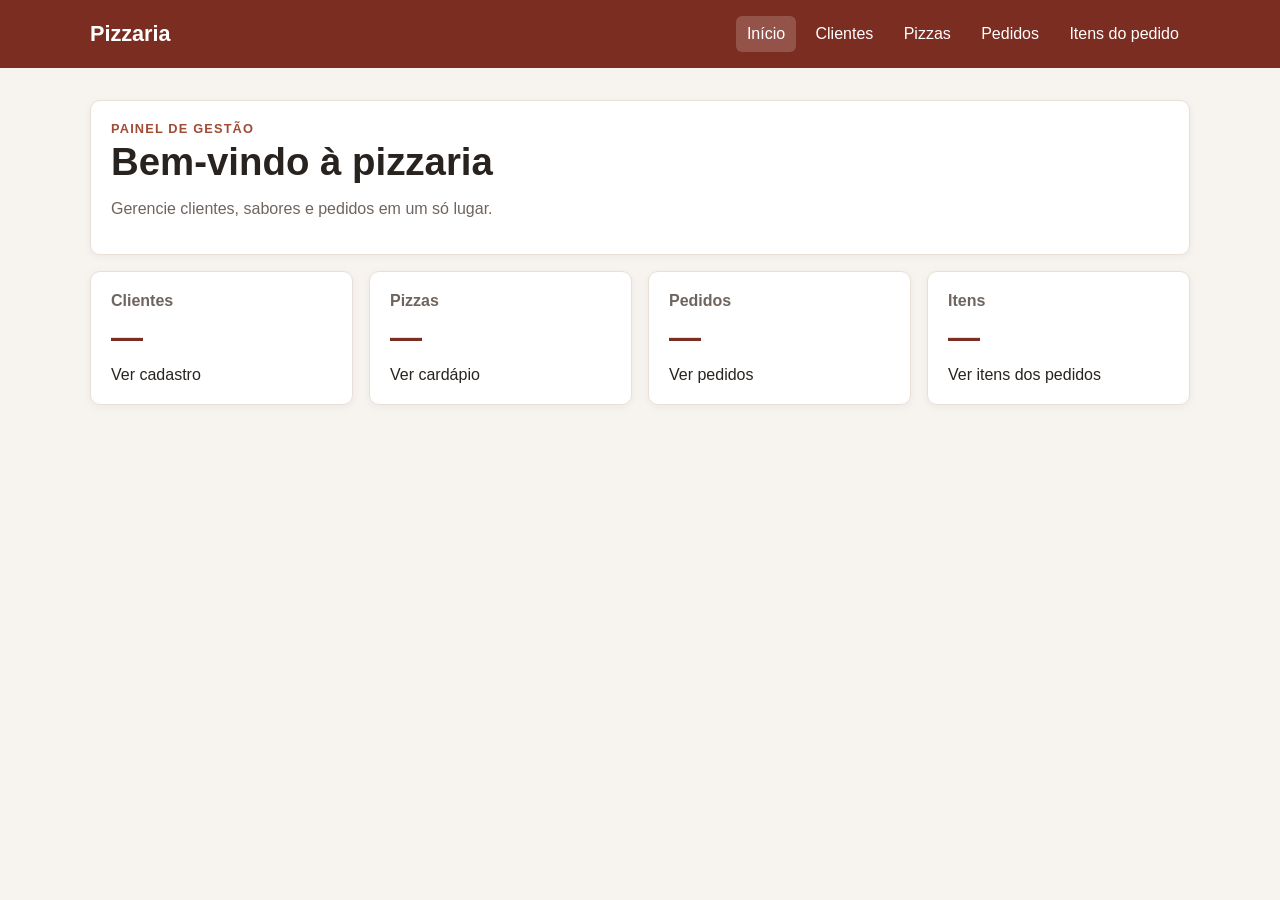
<file: index.html>
<!DOCTYPE html>
<html lang="pt-BR">
<head>
    <meta charset="UTF-8">
    <meta name="viewport" content="width=device-width, initial-scale=1">
    <title>Pizzaria</title>
</head>
<body onload="window.location.href = 'web/home.html'">

</body>
</html>
</file>
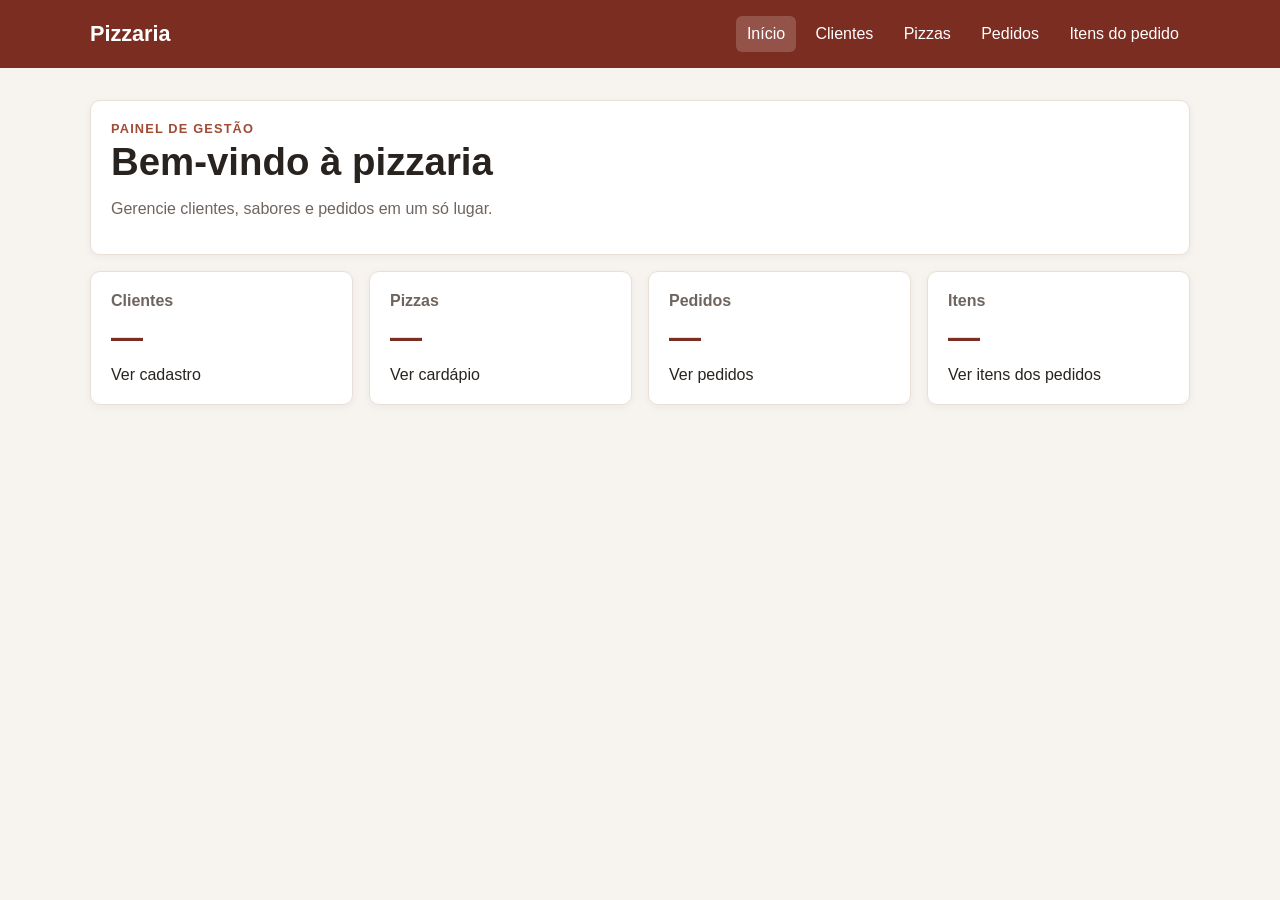
<file: web/index.html>
<!DOCTYPE html>
<html lang="pt-BR">
<head>
    <meta charset="UTF-8">
    <meta name="viewport" content="width=device-width, initial-scale=1">

    <title>Pizzaria</title>
</head>

<body onload="window.location.href = 'home.html'">
    <p>Abrindo o painel da <a href="home.html">pizzaria</a>...</p>
</body>
</html>
</file>
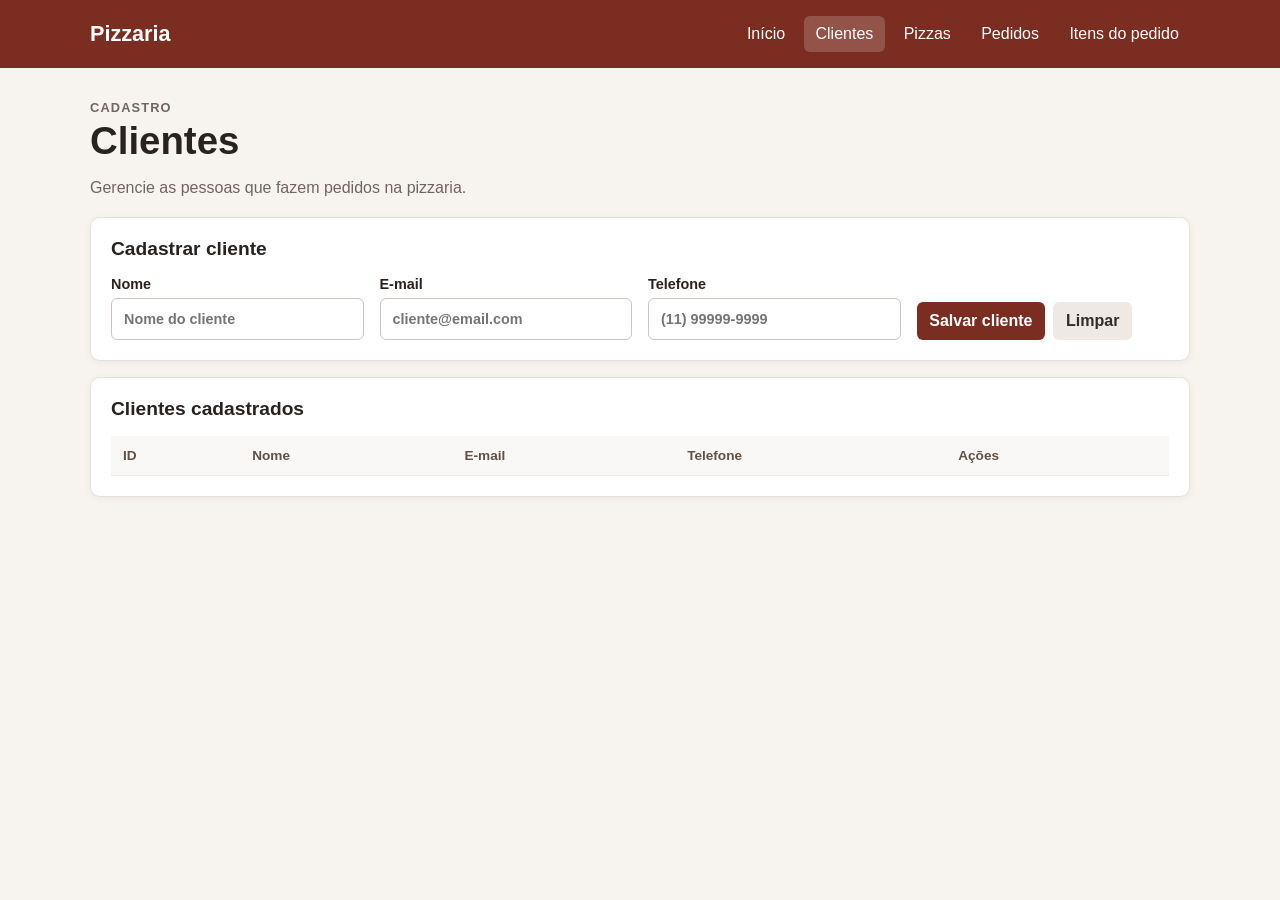
<file: web/clientes.html>
<!DOCTYPE html>
<html lang="pt-BR">
<head>
    <meta charset="UTF-8">
    <meta name="viewport" content="width=device-width, initial-scale=1">

    <title>Clientes | Pizzaria</title>

    <link rel="stylesheet" href="style.css">
</head>

<body data-page="clientes">

    <header class="site-header">
        <a class="brand" href="home.html">Pizzaria</a>

        <nav aria-label="Navegação principal">
            <a href="home.html">Início</a>
            <a href="clientes.html" aria-current="page">Clientes</a>
            <a href="pizzas.html">Pizzas</a>
            <a href="pedidos.html">Pedidos</a>
            <a href="itens.html">Itens do pedido</a>
        </nav>
    </header>

    <main>

        <section class="page-heading">
            <p class="eyebrow">Cadastro</p>
            <h1>Clientes</h1>
            <p>Gerencie as pessoas que fazem pedidos na pizzaria.</p>
        </section>

        <section class="panel">
            <h2 id="form-cliente-titulo">Cadastrar cliente</h2>

            <form id="form-cliente" onsubmit="salvarCliente(event)">
                <label>Nome
                    <input id="cliente-nome" required maxlength="100" placeholder="Nome do cliente">
                </label>
                <label>E-mail
                    <input id="cliente-email" type="email" required maxlength="255" placeholder="cliente@email.com">
                </label>
                <label>Telefone
                    <input id="cliente-telefone" type="tel" maxlength="30" placeholder="(11) 99999-9999">
                </label>

                <div class="form-actions">
                    <button class="btn-success" type="submit">Salvar cliente</button>
                    <button class="btn-primary" type="button" onclick="novoCliente()">Limpar</button>
                </div>
            </form>
        </section>

        <section class="panel">
            <h2>Clientes cadastrados</h2>

            <div class="table-wrap">
                <table>
                    <thead>
                        <tr>
                            <th>ID</th>
                            <th>Nome</th>
                            <th>E-mail</th>
                            <th>Telefone</th>
                            <th>Ações</th>
                        </tr>
                    </thead>
                    <tbody id="tabela-clientes"></tbody>
                </table>
            </div>
        </section>

    </main>

    <script src="script.js"></script>
</body>
</html>
</file>
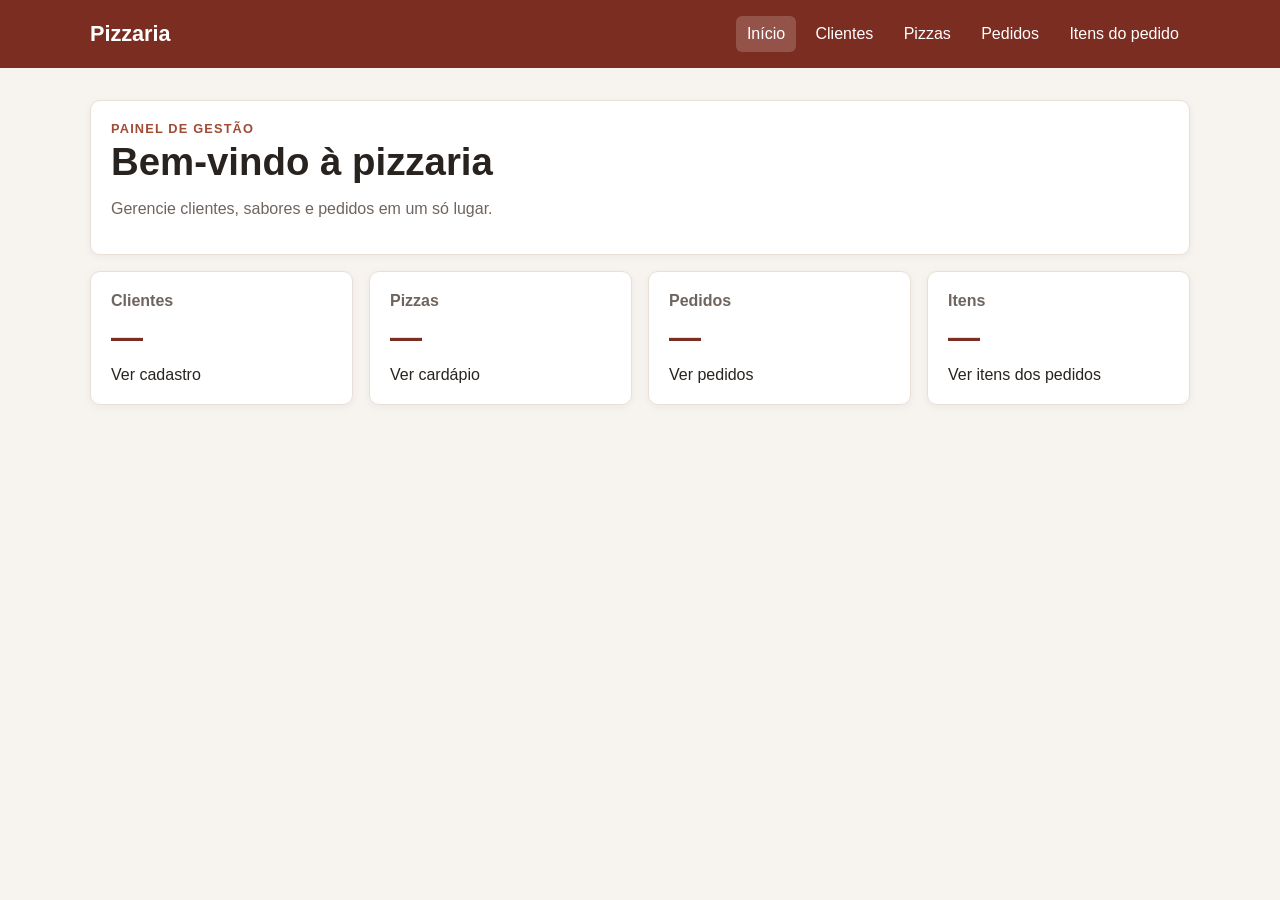
<file: web/home.html>
<!DOCTYPE html>
<html lang="pt-BR">
<head>
    <meta charset="UTF-8">
    <meta name="viewport" content="width=device-width, initial-scale=1">

    <title>Início | Pizzaria</title>

    <link rel="stylesheet" href="style.css">
</head>

<body data-page="home">

    <header class="site-header">
        <a class="brand" href="home.html">Pizzaria</a>

        <nav aria-label="Navegação principal">
            <a href="home.html" aria-current="page">Início</a>
            <a href="clientes.html">Clientes</a>
            <a href="pizzas.html">Pizzas</a>
            <a href="pedidos.html">Pedidos</a>
            <a href="itens.html">Itens do pedido</a>
        </nav>
    </header>

    <main>

        <section class="welcome panel">
            <p class="eyebrow">Painel de gestão</p>
            <h1>Bem-vindo à pizzaria</h1>
            <p>Gerencie clientes, sabores e pedidos em um só lugar.</p>
        </section>

        <section class="dashboard-grid" aria-label="Resumo do sistema">
            <a class="summary-card" href="clientes.html">
                <span class="summary-label">Clientes</span>
                <strong id="total-clientes">—</strong>
                <span>Ver cadastro</span>
            </a>
            <a class="summary-card" href="pizzas.html">
                <span class="summary-label">Pizzas</span>
                <strong id="total-pizzas">—</strong>
                <span>Ver cardápio</span>
            </a>
            <a class="summary-card" href="pedidos.html">
                <span class="summary-label">Pedidos</span>
                <strong id="total-pedidos">—</strong>
                <span>Ver pedidos</span>
            </a>
            <a class="summary-card" href="itens.html">
                <span class="summary-label">Itens</span>
                <strong id="total-itens">—</strong>
                <span>Ver itens dos pedidos</span>
            </a>
        </section>

    </main>

    <script src="script.js"></script>
</body>
</html>
</file>
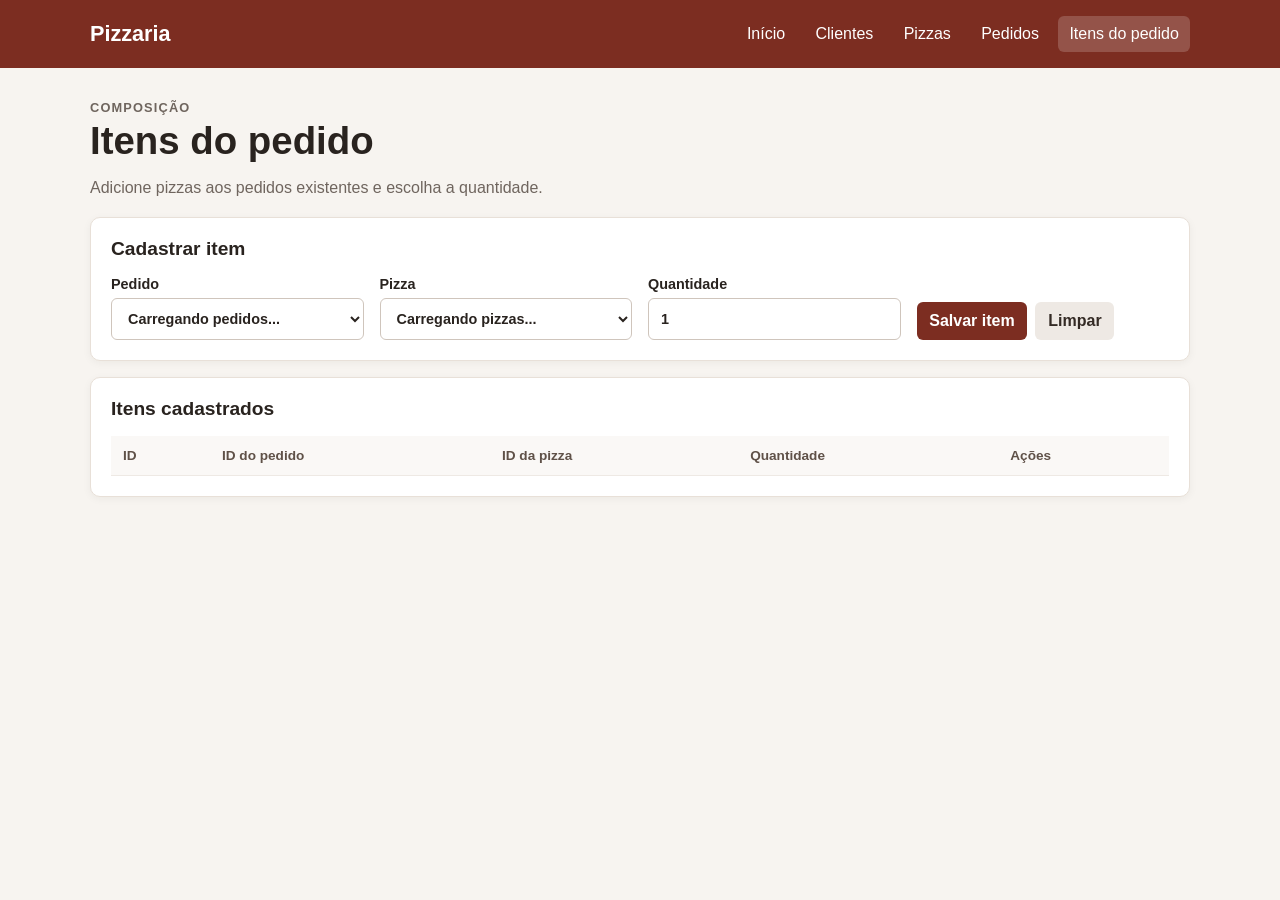
<file: web/itens.html>
<!DOCTYPE html>
<html lang="pt-BR">
<head>
    <meta charset="UTF-8">
    <meta name="viewport" content="width=device-width, initial-scale=1">

    <title>Itens do pedido | Pizzaria</title>

    <link rel="stylesheet" href="style.css">
</head>

<body data-page="itens">

    <header class="site-header">
        <a class="brand" href="home.html">Pizzaria</a>

        <nav aria-label="Navegação principal">
            <a href="home.html">Início</a>
            <a href="clientes.html">Clientes</a>
            <a href="pizzas.html">Pizzas</a>
            <a href="pedidos.html">Pedidos</a>
            <a href="itens.html" aria-current="page">Itens do pedido</a>
        </nav>
    </header>

    <main>

        <section class="page-heading">
            <p class="eyebrow">Composição</p>
            <h1>Itens do pedido</h1>
            <p>Adicione pizzas aos pedidos existentes e escolha a quantidade.</p>
        </section>

        <section class="panel">
            <h2 id="form-item-titulo">Cadastrar item</h2>

            <form id="form-item" onsubmit="salvarItem(event)">
                <label>Pedido
                    <select id="item-pedido" required>
                        <option value="">Carregando pedidos...</option>
                    </select>
                </label>
                <label>Pizza
                    <select id="item-pizza" required>
                        <option value="">Carregando pizzas...</option>
                    </select>
                </label>
                <label>Quantidade
                    <input id="item-quantidade" type="number" min="1" step="1" required value="1">
                </label>

                <div class="form-actions">
                    <button class="btn-success" type="submit">Salvar item</button>
                    <button class="btn-primary" type="button" onclick="novoItem()">Limpar</button>
                </div>
            </form>
        </section>

        <section class="panel">
            <h2>Itens cadastrados</h2>

            <div class="table-wrap">
                <table>
                    <thead>
                        <tr>
                            <th>ID</th>
                            <th>ID do pedido</th>
                            <th>ID da pizza</th>
                            <th>Quantidade</th>
                            <th>Ações</th>
                        </tr>
                    </thead>
                    <tbody id="tabela-itens"></tbody>
                </table>
            </div>
        </section>

    </main>

    <script src="script.js"></script>
</body>
</html>
</file>
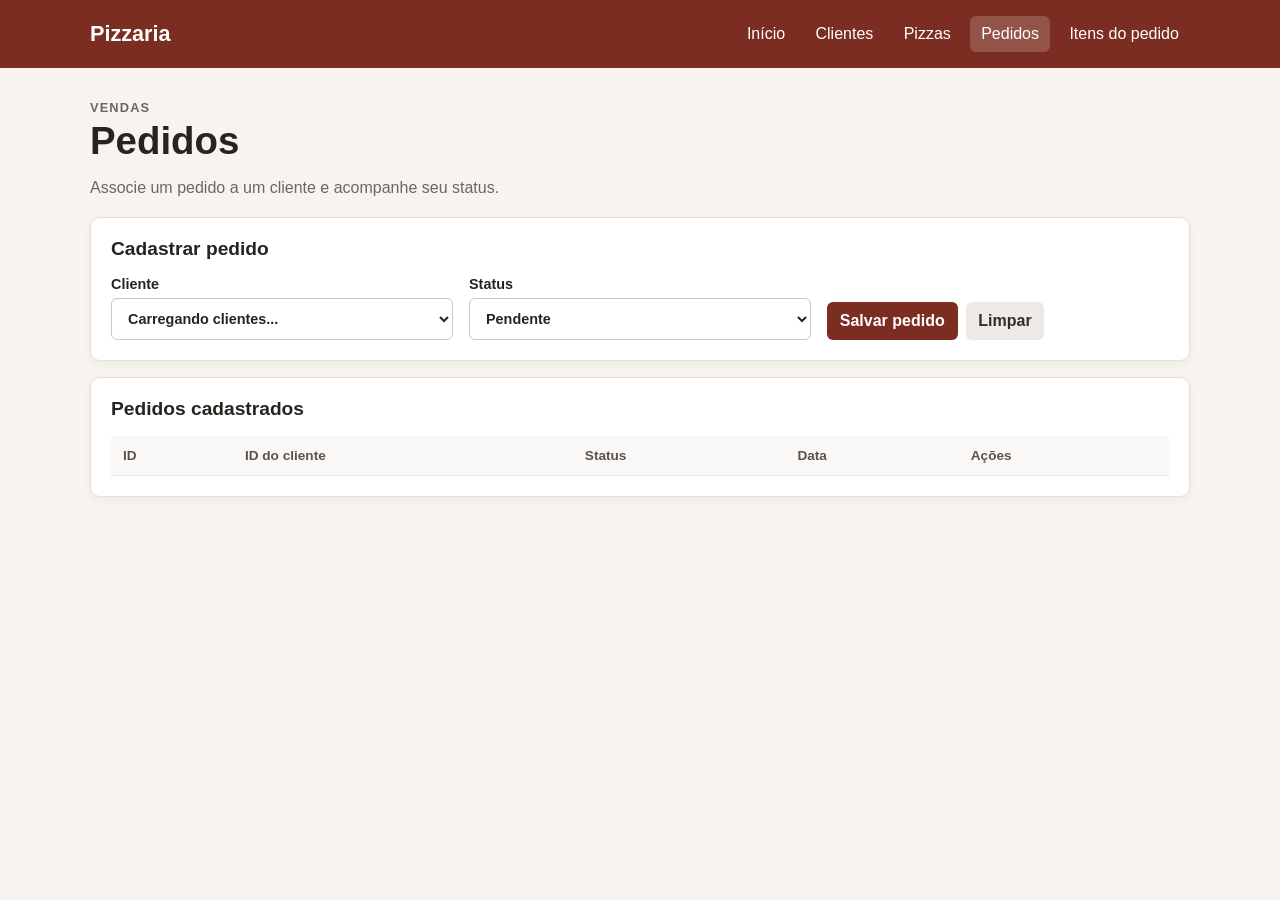
<file: web/pedidos.html>
<!DOCTYPE html>
<html lang="pt-BR">
<head>
    <meta charset="UTF-8">
    <meta name="viewport" content="width=device-width, initial-scale=1">

    <title>Pedidos | Pizzaria</title>

    <link rel="stylesheet" href="style.css">
</head>

<body data-page="pedidos">

    <header class="site-header">
        <a class="brand" href="home.html">Pizzaria</a>

        <nav aria-label="Navegação principal">
            <a href="home.html">Início</a>
            <a href="clientes.html">Clientes</a>
            <a href="pizzas.html">Pizzas</a>
            <a href="pedidos.html" aria-current="page">Pedidos</a>
            <a href="itens.html">Itens do pedido</a>
        </nav>
    </header>

    <main>

        <section class="page-heading">
            <p class="eyebrow">Vendas</p>
            <h1>Pedidos</h1>
            <p>Associe um pedido a um cliente e acompanhe seu status.</p>
        </section>

        <section class="panel">
            <h2 id="form-pedido-titulo">Cadastrar pedido</h2>

            <form id="form-pedido" onsubmit="salvarPedido(event)">
                <label>Cliente
                    <select id="pedido-cliente" required>
                        <option value="">Carregando clientes...</option>
                    </select>
                </label>
                <label>Status
                    <select id="pedido-status" required>
                        <option value="PENDENTE">Pendente</option>
                        <option value="EM_PREPARACAO">Em preparação</option>
                        <option value="PRONTO">Pronto</option>
                        <option value="ENTREGUE">Entregue</option>
                        <option value="CANCELADO">Cancelado</option>
                    </select>
                </label>

                <div class="form-actions">
                    <button class="btn-success" type="submit">Salvar pedido</button>
                    <button class="btn-primary" type="button" onclick="novoPedido()">Limpar</button>
                </div>
            </form>
        </section>

        <section class="panel">
            <h2>Pedidos cadastrados</h2>

            <div class="table-wrap">
                <table>
                    <thead>
                        <tr>
                            <th>ID</th>
                            <th>ID do cliente</th>
                            <th>Status</th>
                            <th>Data</th>
                            <th>Ações</th>
                        </tr>
                    </thead>
                    <tbody id="tabela-pedidos"></tbody>
                </table>
            </div>
        </section>

    </main>

    <script src="script.js"></script>
</body>
</html>
</file>
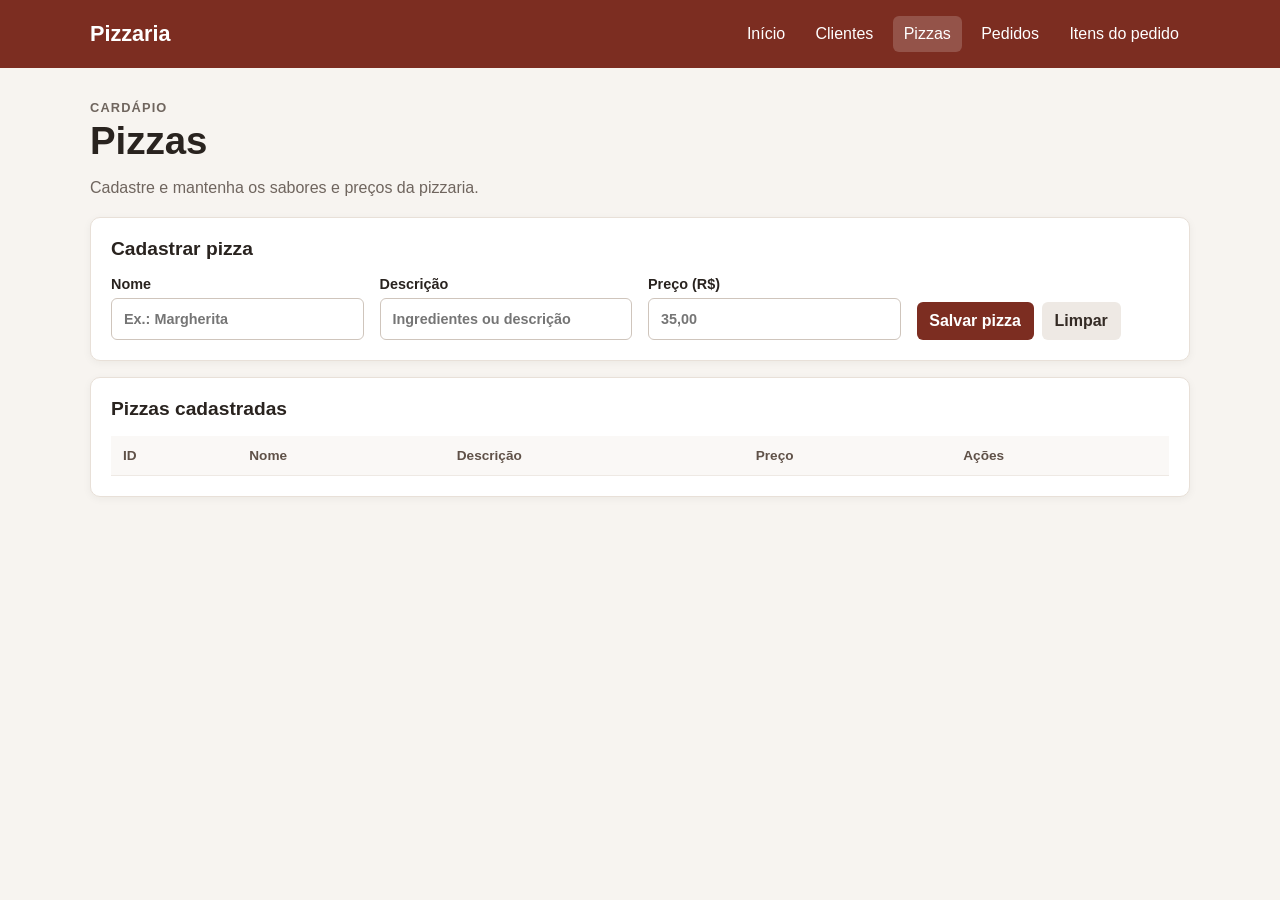
<file: web/pizzas.html>
<!DOCTYPE html>
<html lang="pt-BR">
<head>
    <meta charset="UTF-8">
    <meta name="viewport" content="width=device-width, initial-scale=1">

    <title>Pizzas | Pizzaria</title>

    <link rel="stylesheet" href="style.css">
</head>

<body data-page="pizzas">

    <header class="site-header">
        <a class="brand" href="home.html">Pizzaria</a>

        <nav aria-label="Navegação principal">
            <a href="home.html">Início</a>
            <a href="clientes.html">Clientes</a>
            <a href="pizzas.html" aria-current="page">Pizzas</a>
            <a href="pedidos.html">Pedidos</a>
            <a href="itens.html">Itens do pedido</a>
        </nav>
    </header>

    <main>

        <section class="page-heading">
            <p class="eyebrow">Cardápio</p>
            <h1>Pizzas</h1>
            <p>Cadastre e mantenha os sabores e preços da pizzaria.</p>
        </section>

        <section class="panel">
            <h2 id="form-pizza-titulo">Cadastrar pizza</h2>

            <form id="form-pizza" onsubmit="salvarPizza(event)">
                <label>Nome
                    <input id="pizza-nome" required maxlength="100" placeholder="Ex.: Margherita">
                </label>
                <label>Descrição
                    <input id="pizza-descricao" maxlength="255" placeholder="Ingredientes ou descrição">
                </label>
                <label>Preço (R$)
                    <input id="pizza-preco" type="number" min="0.01" step="0.01" required placeholder="35,00">
                </label>

                <div class="form-actions">
                    <button class="btn-success" type="submit">Salvar pizza</button>
                    <button class="btn-primary" type="button" onclick="novaPizza()">Limpar</button>
                </div>
            </form>
        </section>

        <section class="panel">
            <h2>Pizzas cadastradas</h2>

            <div class="table-wrap">
                <table>
                    <thead>
                        <tr>
                            <th>ID</th>
                            <th>Nome</th>
                            <th>Descrição</th>
                            <th>Preço</th>
                            <th>Ações</th>
                        </tr>
                    </thead>
                    <tbody id="tabela-pizzas"></tbody>
                </table>
            </div>
        </section>

    </main>

    <script src="script.js"></script>
</body>
</html>
</file>
<file: web/style.css>
:root {
    color-scheme: light;
    font-family: Arial, Helvetica, sans-serif;
    color: #29231f;
    background: #f7f4f0;
    font-synthesis: none;
}

* {
    box-sizing: border-box;
}

body {
    min-width: 320px;
    margin: 0;
}

.site-header {
    display: flex;
    align-items: center;
    justify-content: space-between;
    gap: 1.5rem;
    padding: 1rem max(1.25rem, calc((100% - 1100px) / 2));
    color: #fff;
    background: #7c2d21;
}

.brand {
    color: inherit;
    font-size: 1.35rem;
    font-weight: 700;
    text-decoration: none;
}

nav {
    display: flex;
    flex-wrap: wrap;
    gap: 0.5rem;
}

nav a {
    padding: 0.55rem 0.7rem;
    border-radius: 6px;
    color: inherit;
    text-decoration: none;
}

nav a:hover,
nav a[aria-current="page"] {
    background: rgb(255 255 255 / 18%);
}

main {
    width: min(1100px, calc(100% - 2rem));
    margin: 2rem auto;
}

.page-heading {
    margin-bottom: 1.25rem;
}

.page-heading h1,
.welcome h1 {
    margin: 0.25rem 0;
    font-size: clamp(1.8rem, 4vw, 2.4rem);
}

.page-heading p,
.welcome > p:last-child {
    color: #6f655e;
}

.eyebrow {
    margin: 0;
    color: #a04b35;
    font-size: 0.8rem;
    font-weight: 700;
    letter-spacing: 0.09em;
    text-transform: uppercase;
}

.panel,
.summary-card {
    margin-bottom: 1rem;
    padding: 1.25rem;
    border: 1px solid #e8e0d8;
    border-radius: 10px;
    background: #fff;
    box-shadow: 0 2px 8px rgb(45 32 23 / 5%);
}

.panel h2 {
    margin: 0 0 1rem;
    font-size: 1.2rem;
}

form {
    display: grid;
    grid-template-columns: repeat(auto-fit, minmax(min(100%, 220px), 1fr));
    align-items: end;
    gap: 1rem;
}

label {
    display: grid;
    gap: 0.4rem;
    font-size: 0.9rem;
    font-weight: 700;
}

input,
select {
    width: 100%;
    min-height: 42px;
    padding: 0.65rem 0.75rem;
    border: 1px solid #cfc5bc;
    border-radius: 6px;
    background: #fff;
    color: inherit;
    font: inherit;
}

input:focus,
select:focus {
    border-color: #a0442d;
    outline: 2px solid rgb(160 68 45 / 18%);
}

.form-actions {
    display: flex;
    flex-wrap: wrap;
    gap: 0.5rem;
}

button {
    min-height: 38px;
    padding: 0.55rem 0.8rem;
    border: 0;
    border-radius: 6px;
    cursor: pointer;
    font: inherit;
    font-weight: 700;
}

button:hover {
    filter: brightness(0.94);
}

.btn-primary {
    color: #342b25;
    background: #eee9e4;
}

.btn-success {
    color: #fff;
    background: #7c2d21;
}

.btn-danger {
    margin-left: 0.4rem;
    color: #fff;
    background: #a7352b;
}

.message {
    min-height: 1.4rem;
    margin: 0.8rem 0 0;
}

.message-error {
    color: #a32222;
}

.message-success {
    color: #28643c;
}

.table-wrap {
    overflow-x: auto;
}

table {
    width: 100%;
    border-collapse: collapse;
    text-align: left;
}

th,
td {
    padding: 0.75rem;
    border-bottom: 1px solid #eee9e4;
    vertical-align: middle;
}

th {
    color: #5f5148;
    background: #faf8f6;
    font-size: 0.85rem;
}

td {
    max-width: 320px;
    overflow-wrap: anywhere;
}

.dashboard-grid {
    display: grid;
    grid-template-columns: repeat(auto-fit, minmax(210px, 1fr));
    gap: 1rem;
}

.summary-card {
    display: grid;
    gap: 0.6rem;
    margin: 0;
    color: inherit;
    text-decoration: none;
}

.summary-card:hover {
    border-color: #c98a73;
    transform: translateY(-2px);
}

.summary-label {
    color: #6f655e;
    font-weight: 700;
}

.summary-card strong {
    color: #7c2d21;
    font-size: 2rem;
}

@media (max-width: 720px) {
    .site-header {
        align-items: flex-start;
        flex-direction: column;
        gap: 0.75rem;
    }

    nav {
        gap: 0.2rem;
    }

    nav a {
        padding: 0.45rem;
        font-size: 0.9rem;
    }

    main {
        width: min(100% - 1rem, 1100px);
        margin: 1rem auto;
    }

    .panel {
        padding: 1rem;
    }
}
</file>
